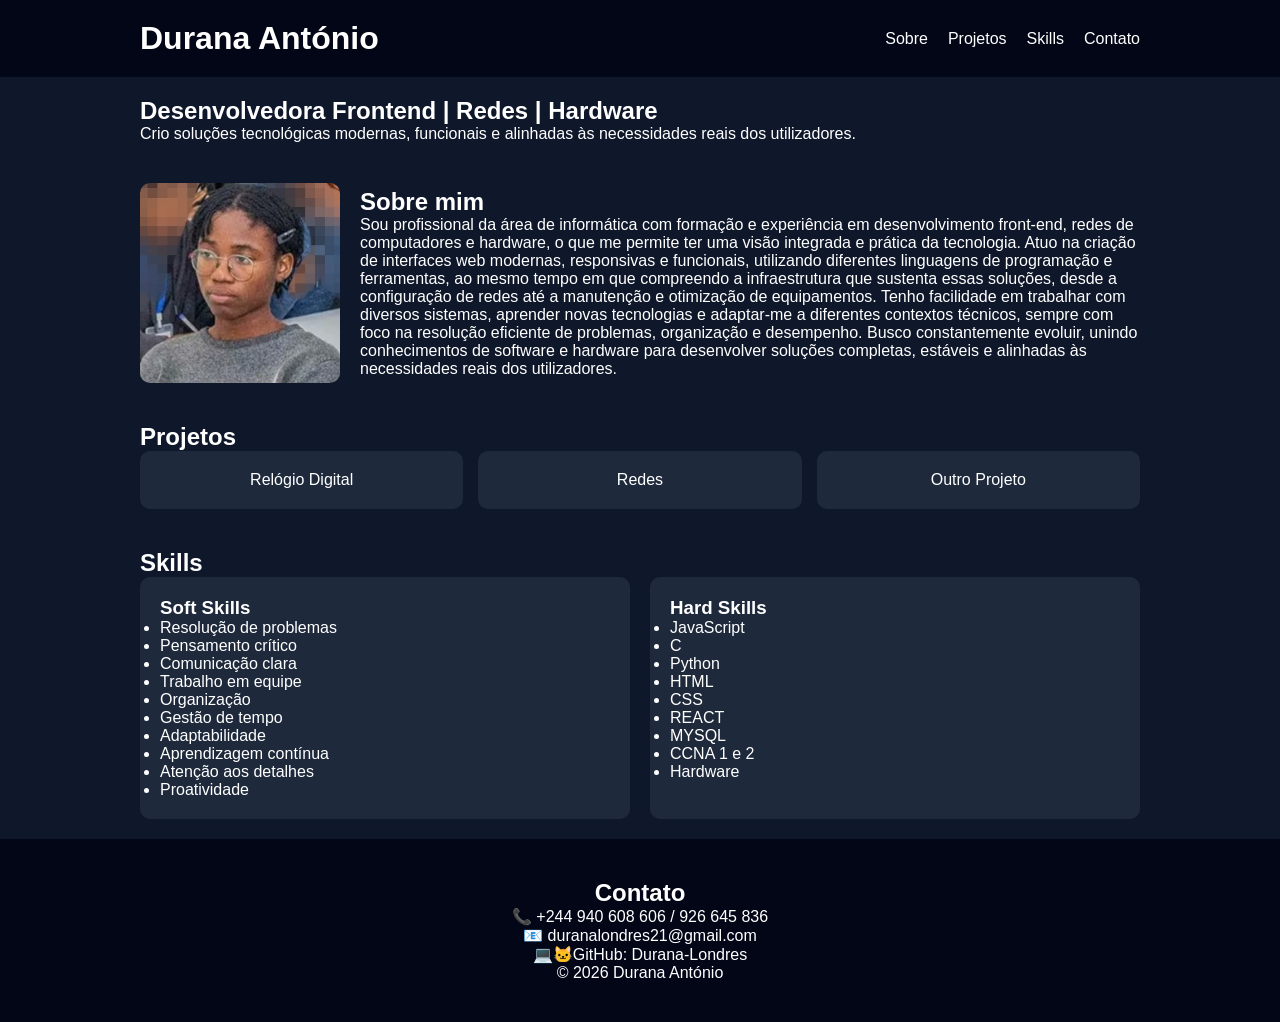
<file: index.html>
<!DOCTYPE html>
<html lang="pt">
<head>
  <meta charset="UTF-8">
  <meta name="viewport" content="width=device-width, initial-scale=1.0">
  <title>Durana António | Portfólio</title>
  <link rel="stylesheet" href="portfolio2.0.css">
</head>
<body id="corpo" onclick="tema()" ondblclick="temaO()">

<header>
  <div class="container">
    <h1>Durana António</h1>
 
    <nav id="menu">
      <a href="#sobre">Sobre</a>
      <a href="#projectos">Projetos</a>
      <a href="#skills">Skills</a>
      <a href="#contato">Contato</a>
    </nav>

    <button id="menu-btn">☰</button>
  </div>
</header>

<!-- HERO -->
<section class="container" id="hero">
  <h2 id="sobre" class="">Desenvolvedora Frontend | Redes | Hardware</h2>
  <p>
    Crio soluções tecnológicas modernas, funcionais e alinhadas às necessidades reais dos utilizadores.
  </p>
</section>

<!-- SOBRE -->
<section id="sobre" class="container">
  <img id="img" src="IMG_20260418_123746.jpg" alt="Foto de Durana" onclick="imagem()" ondblclick="imagem2()">

  <div>
    <h2>Sobre mim</h2>
    <p>
      Sou profissional da área de informática com formação e experiência em desenvolvimento front-end, redes de computadores e hardware, o que me permite ter uma visão integrada e prática da tecnologia. Atuo na criação de interfaces web modernas, responsivas e funcionais, utilizando diferentes linguagens de programação e ferramentas, ao mesmo tempo em que compreendo a infraestrutura que sustenta essas soluções, desde a configuração de redes até a manutenção e otimização de equipamentos. Tenho facilidade em trabalhar com diversos sistemas, aprender novas tecnologias e adaptar-me a diferentes contextos técnicos, sempre com foco na resolução eficiente de problemas, organização e desempenho. Busco constantemente evoluir, unindo conhecimentos de software e hardware para desenvolver soluções completas, estáveis e alinhadas às necessidades reais dos utilizadores.
    </p>
  </div>
</section>

<!-- PROJETOS -->
<section id="projectos" class="container">
  <h2 id="projectos">Projetos</h2>

  <div class="cards" id="body">
    <a href="relogio.html" class="card">Relógio Digital</a>
    <a href="redes.html" class="card">Redes</a>
    <a href="#" class="card">Outro Projeto</a>
  </div>
</section>

<!-- SKILLS -->
<section id="skills" class="container">
  <h2>Skills</h2>

  <div class="skills-box" >
    
    <!-- SOFT SKILLS -->
    <div>
      <h3>Soft Skills</h3>
      <ul>
        <li>Resolução de problemas</li>
        <li>Pensamento crítico</li>
        <li>Comunicação clara</li>
        <li>Trabalho em equipe</li>
        <li>Organização</li>
        <li>Gestão de tempo</li>
        <li>Adaptabilidade</li>
        <li>Aprendizagem contínua</li>
        <li>Atenção aos detalhes</li>
        <li>Proatividade</li>
      </ul>
    </div>

    <!-- HARD SKILLS -->
    <div>
      <h3>Hard Skills</h3>
      <ul>
        <li>JavaScript</li>
        <li>C</li>
        <li>Python</li>
        <li>HTML</li>
        <li>CSS</li>
        <li>REACT</li>
        <li>MYSQL</li>
        <li>CCNA 1 e 2 </li>
        <li>Hardware</li>
      </ul>
    
    </div>

  </div>
</section>

<!-- CONTATO -->
<footer id="contato" >
  <div class="container">
    <h2>Contato</h2>
    <p>📞 +244 940 608 606 / 926 645 836</p>
    <p>📧 duranalondres21@gmail.com</p>
  <a href="https://github.com/Durana-Londres" style="text-decoration: none; color: white;"><p> 💻🐱GitHub: Durana-Londres</p> </a>  
    <p>&copy; 2026 Durana António</p>
  </div>
</footer>

<script src="portfolio2.0.js"></script>
</body>
</html>
</file>
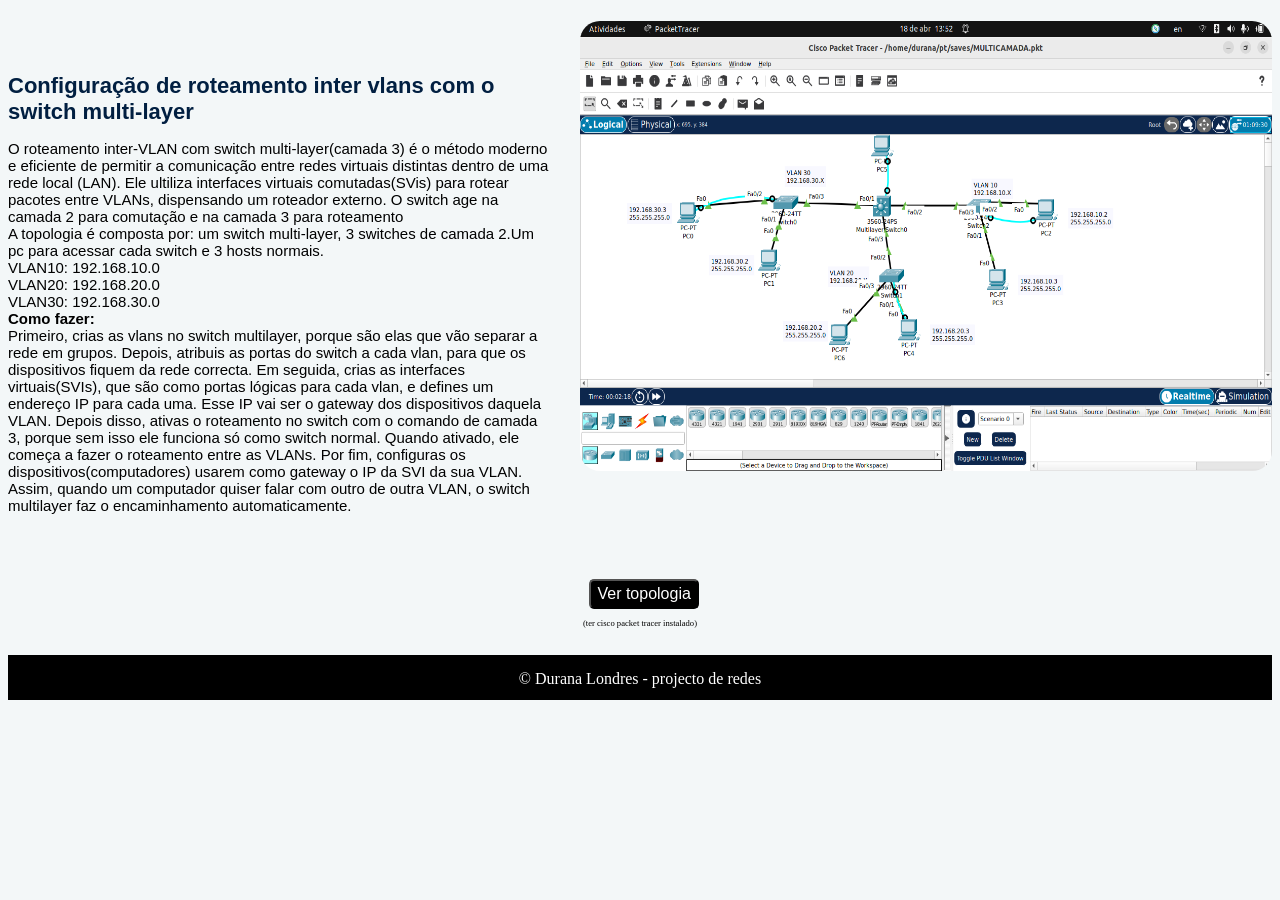
<file: redes.html>
<!DOCTYPE html>
<html lang="en">
<head>
    <meta charset="UTF-8">
    <meta name="viewport" content="width=device-width, initial-scale=1.0">
    <title>Redes</title>
    <style>
   
    </style>
</head>
<body style="background-color:rgb(243, 247, 248);">

    <div id="eles" style="display: flex; gap: 30px;">


         <h1 style="font-size: 22px; color: rgb(1, 31, 65); width: 50%; padding-top: 50px; font-family:Arial, Helvetica, sans-serif;" >Configuração de roteamento inter vlans com o switch multi-layer

          <p style="color: black; font-size: 15px; font-weight: normal;"> O roteamento inter-VLAN com switch multi-layer(camada 3) é o método moderno e eficiente de permitir a comunicação entre redes virtuais distintas dentro de uma rede local (LAN). Ele ultiliza interfaces virtuais comutadas(SVis) para rotear pacotes entre VLANs, dispensando um roteador externo. O switch age na camada 2 para comutação e na camada 3 para roteamento <br> A topologia é composta por: um switch multi-layer, 3 switches de camada 2.Um pc para acessar cada switch e 3 hosts normais. <br> VLAN10: 192.168.10.0 <br> VLAN20: 192.168.20.0 <br> VLAN30: 192.168.30.0 <br> <b>Como fazer: </b> <br> Primeiro, crias as vlans no switch multilayer, porque são elas que vão separar a rede em grupos. Depois, atribuis as portas do switch a cada vlan, para que os dispositivos fiquem da rede correcta. Em seguida, crias as interfaces virtuais(SVIs), que são como portas lógicas para cada vlan, e defines um endereço IP para cada uma. Esse IP vai ser o gateway dos dispositivos daquela VLAN. Depois disso, ativas o roteamento no switch com o comando de camada 3, porque sem isso ele funciona só como switch normal. Quando ativado, ele começa a fazer o roteamento entre as VLANs. Por fim, configuras os dispositivos(computadores) usarem como gateway o IP da SVI da sua VLAN. Assim, quando um computador quiser falar com outro de outra VLAN, o switch multilayer faz o encaminhamento automaticamente. 
        </p> </h1>

    <pre><img style="height: 450px; width: 100%; border-radius: 20px;" src="Captura de ecrã de 2026-04-18 13-52-11.png" alt=""> </pre>
 </div>
 <br> <br> 
 
    <a href="MULTICAMADA.pkt"><button style="color: white; height: 30px; margin-left: 46%; background-color: black; border-radius: 5px; font-size: medium;">Ver topologia</button></a>

    <p style="text-align: center; font-size: 8.6px;">(ter cisco packet tracer instalado)</p>
  
        <br> 
        <footer style="background-color: black; color: white; text-align: center; height: 30px; padding-top: 15px;">&COPY; Durana Londres - projecto de redes</footer>

</body>
</html>
</file>
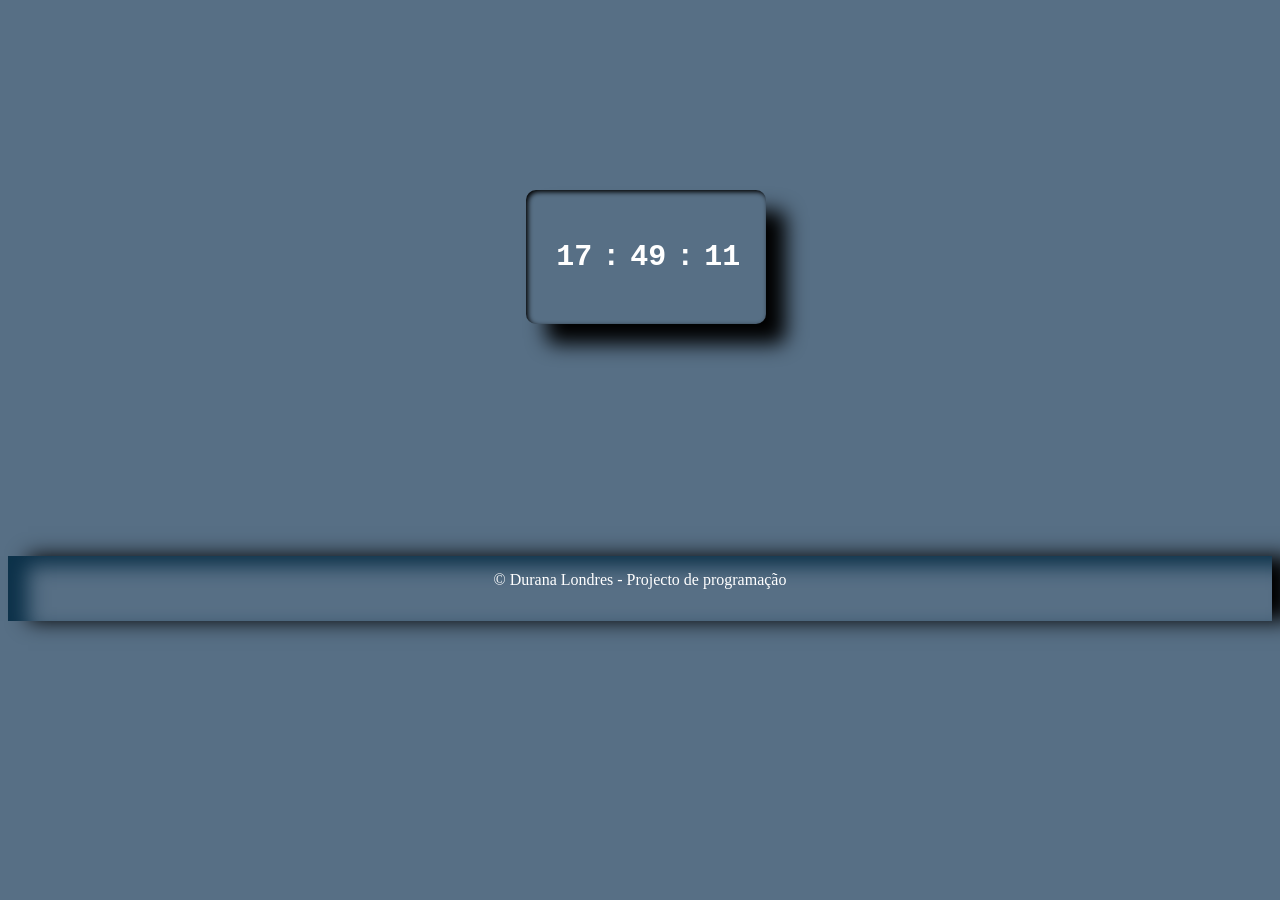
<file: relogio.html>
<!DOCTYPE html>
<html lang="en">
<head >
    <meta charset="UTF-8">
    <meta name="viewport" content="width=device-width, initial-scale=1.0">
    <meta http-equiv="refresh" content="1">
    <style>
        #tot{
            display: flex;
            gap: 10px;
            margin-left: 41%;
            margin-top: 15%;
            background-color: rgb(87, 111, 133);
            padding: 20px;
        
            border-radius: 10px;
            font-size: larger;
            font-weight: bolder;
            color: white;
            font-family:'Courier New';
            width: 200px;
            font-size: 30px;
            box-shadow:20px 20px 20px black, inset 2px 2px 5px black
            
        
             }
    </style>

    <title>Relógio digital</title>
</head>
<body style="background-color: rgb(87, 111, 133);"> <div id="tot">
    <p style="text-align: center;">
    <p id="hora"> :</p> <p>:</p>  <p id="minuto"></p> <p>:</p> <p id="segundo"></p> </div> </p>



    <script>
        let data = new Date()
      console.log(  data.getHours() ,":" ,data.getMinutes() ,":", data.getSeconds())
  
      if(data.getSeconds() < 10 ){
       document.getElementById("segundo").innerHTML = "0" + data.getSeconds()
      } else{
        document.getElementById("segundo").innerHTML = data.getSeconds()
      }

      if(data.getMinutes() <10){
      document.getElementById("minuto").innerHTML = "0"+ data.getMinutes()
       } else{
        document.getElementById("minuto").innerHTML = data.getMinutes()
       }

      if(data.getHours() <10 ){
         document.getElementById("hora").innerHTML =  "0" + data.getHours()
      } else{
        document.getElementById("hora").innerHTML = data.getHours()
      }
 </script>

<br><br><br><br><br> <br><br><br><br><br> <br><br>
<footer style="background-color: rgb(87, 111, 133); color: white; height: 50px; text-align: center; padding-top: 15px;  box-shadow: 20px 0px 20px black, inset 20px 10px 20px rgb(12, 49, 73);">&copy; Durana Londres - Projecto de programação</footer>
</body>
</html>
</file>
<file: portfolio2.0.css>
* {
  margin: 0;
  padding: 0;
  box-sizing: border-box;
  font-family: Arial, sans-serif;
}

body {
  background: #0f172a;
  color: white;
}

.container {
  width: 90%;
  max-width: 1000px;
  margin: auto;
  padding: 20px 0;
}

/* HEADER */
header {
  background: #020617;
  position: sticky;
  top: 0;
}

header .container {
  display: flex;
  justify-content: space-between;
  align-items: center;
}

nav {
  display: flex;
  gap: 20px;
}

nav a {
  color: white;
  text-decoration: none;
}

#menu-btn {
  display: none;
  font-size: 22px;
  background: none;
  border: none;
  color: white;
}

/* SOBRE */
#sobre {
  display: flex;
  gap: 20px;
  align-items: center;
}

#sobre img {
  width: 200px;
  border-radius: 10px;
}

/* PROJETOS */
.cards {
  display: grid;
  grid-template-columns: repeat(3, 1fr);
  gap: 15px;
}

.card {
  background: #1e293b;
  padding: 20px;
  text-align: center;
  border-radius: 10px;
  text-decoration: none;
  color: white;
  transition: 0.3s;
}

.card:hover {
  background: #334155;
}

/* SKILLS */
.skills-box {
  display: flex;
  gap: 20px;
}

.skills-box div {
  background: #1e293b;
  padding: 20px;
  border-radius: 10px;
  flex: 1;
}

/* FOOTER */
footer {
  background: #020617;
  text-align: center;
  padding: 20px;
}

/* RESPONSIVO */
@media (max-width: 768px) {
  #sobre {
    flex-direction: column;
    text-align: center;
  }

  .cards {
    grid-template-columns: 1fr;
  }

  .skills-box {
    flex-direction: column;
  }

  nav {
    display: none;
    flex-direction: column;
    background: #020617;
    position: absolute;
    top: 60px;
    right: 20px;
    padding: 10px;
  }

  nav.active {
    display: flex;
  }

  #menu-btn {
    display: block;
  }
}

/* EXTRA: 320px */
@media (max-width: 320px) {
  h1 {
    font-size: 18px;
  }

  h2 {
    font-size: 16px;
  }

  p {
    font-size: 14px;
  }

  #sobre img {
    width: 150px;
  }
}
</file>
